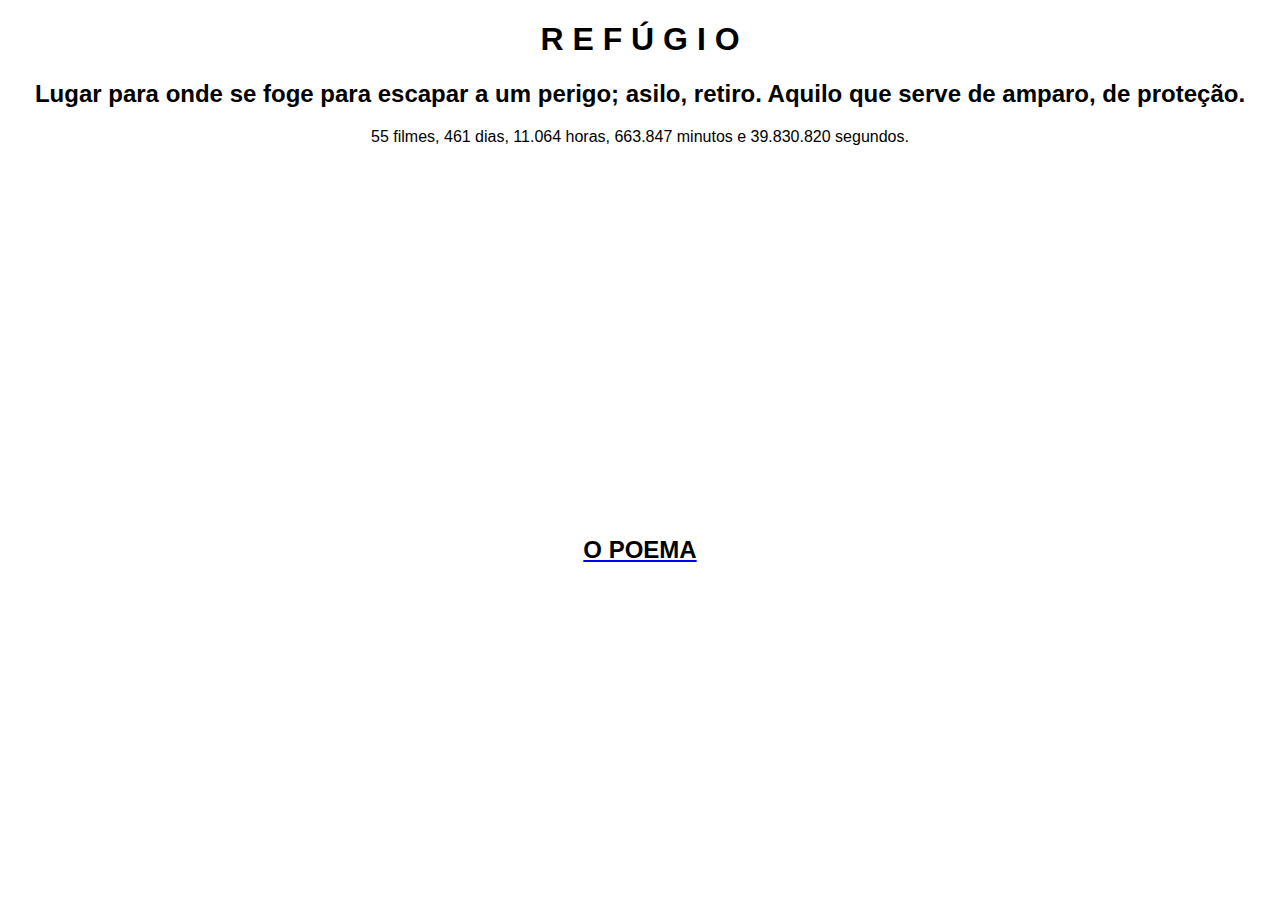
<file: index.html>
<!DOCTYPE html>
<html lang="en">

<head>
    <meta charset="UTF-8">
    <meta http-equiv="X-UA-Compatible" content="IE=edge">
    <meta name="viewport" content="width=device-width, initial-scale=1.0">
    <title>Filmes 2020</title>
</head>
<style>
    body {
        -webkit-animation: colorchange 60s infinite;
        animation: colorchange 60s infinite;
    }

    @-webkit-keyframes colorchange {
        0% {
            background: #DDFCAD;
        }

        25% {
            background: #C8E087;
        }

        50% {
            background: #95A472;
        }

        75% {
            background: #82846D;
        }

        100% {
            background: #646165;
        }
    }

    @keyframes colorchange {
        0% {
            background: #DDFCAD;
        }

        25% {
            background: #C8E087;
        }

        50% {
            background: #95A472;
        }

        75% {
            background: #82846D;
        }

        100% {
            background: #646165;
        }
    }
</style>
<center>
    <h1>
        <font face="Arial" </font>
            R E F Ú G I O
    </h1>
    <h2>Lugar para onde se foge para escapar a um perigo; asilo, retiro.
        Aquilo que serve de amparo, de proteção.</h2>
    <p>55 filmes, 461 dias, 11.064 horas, 663.847 minutos e 39.830.820 segundos.</p>
    <iframe src="https://player.vimeo.com/video/575971346?badge=0&amp;autopause=0&amp;player_id=0&amp;app_id=58479"
        width="640" height="350" frameborder="0" allow="autoplay; fullscreen; picture-in-picture" allowfullscreen
        title="Filmes"></iframe>
    <h2>
        <a href="poema.html">
            <font color=black>O POEMA</font>
        </a>
    </h2>
</center>
</ul>
</body>

</html>
</file>
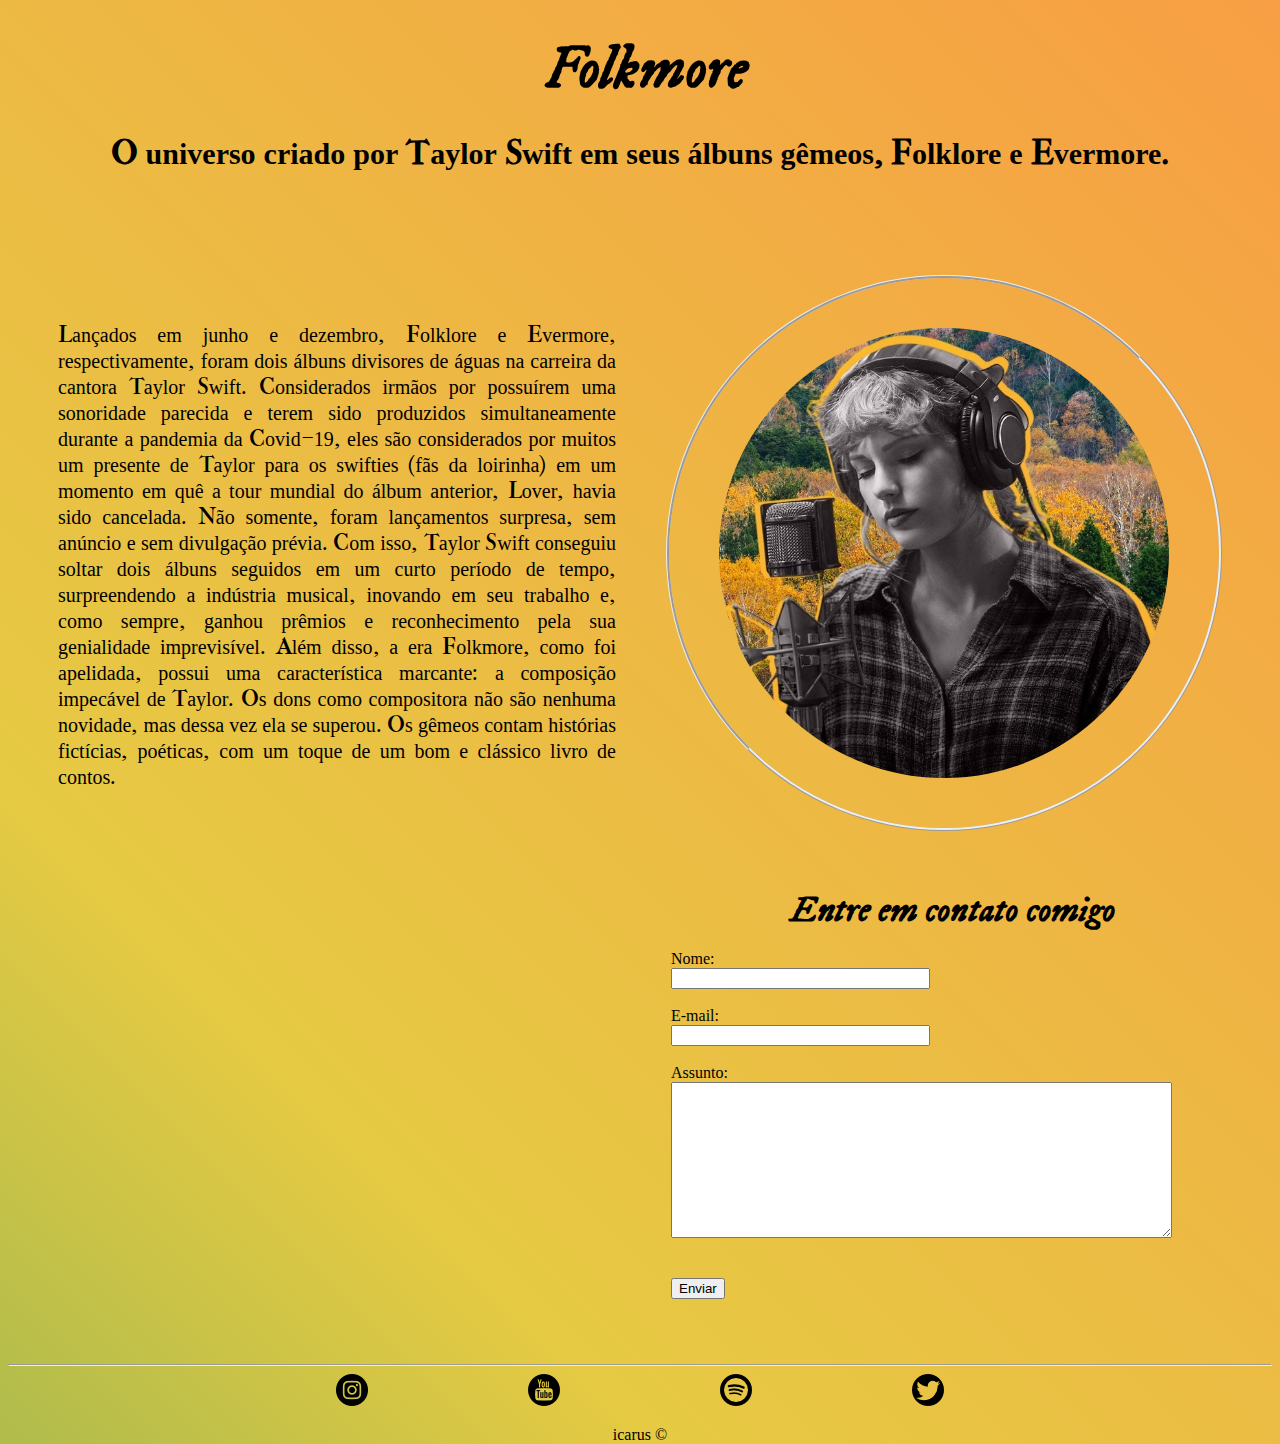
<file: PáginaÚnica/index.html>
<!DOCTYPE html>
<html lang="pt-br">

<head>
    <meta charset="UTF-8">
    <meta http-equiv="X-UA-Compatible" content="IE=edge">
    <meta name="viewport" content="width=device-width, initial-scale=1.0">
    <title>Folkmore</title>
    <link rel="stylesheet" href="assets/css/style.css">
</head>

<body class = "background">

    <h1 class = "margin3 centralizado titulo" id = 'teste'>Folkmore</h1>
    <h2 class = "margin2 centralizado subtitulo">O universo criado por Taylor Swift em seus álbuns gêmeos, Folklore e Evermore.</h2>

    <div class = "container">
        <div class = "p-50 justificado resumo">
            <p1 class> Lançados em junho e dezembro, Folklore e Evermore, respectivamente, foram dois álbuns divisores de
                águas na carreira da cantora Taylor Swift. Considerados irmãos por possuírem uma sonoridade parecida e terem
                sido produzidos simultaneamente durante a pandemia da Covid-19, eles são considerados por muitos um presente de
                Taylor para os swifties (fãs da loirinha) em um momento em quê a tour mundial do álbum anterior, Lover, havia
                sido cancelada. Não somente, foram lançamentos surpresa, sem anúncio e sem divulgação prévia. Com isso, Taylor
                Swift conseguiu soltar dois álbuns seguidos em um curto período de tempo, surpreendendo a indústria musical,
                inovando em seu trabalho e, como sempre, ganhou prêmios e reconhecimento pela sua genialidade imprevisível. Além
                disso, a era Folkmore, como foi apelidada, possui uma característica marcante: a composição impecável de Taylor.
                Os dons como compositora não são nenhuma novidade, mas dessa vez ela se superou. Os gêmeos contam histórias
                fictícias, poéticas, com um toque de um bom e clássico livro de contos.
            </p1>
        </div>
        <div>
            <img class = "br-50 p-50 margin4" src="assets/imagens/taylorswiftedit.jpg" alt="Folkmore">
        </div>
    </div>

    <div><h1 class = "contato">Entre em contato comigo</h1></div>
        <div class = "container2">
            <iframe class = "margin6" src="https://open.spotify.com/embed/playlist/1SUU4GEqbqkhdAI9rHVzG1?theme=0" width="45%" height="380"
            frameBorder="0" allowtransparency="true" allow="encrypted-media"></iframe>
            <form class = "margin5">
                <label for="nome">Nome:</label> <br>
                <input type="text" id="nome" onkeyup='validaNome()'>
                <div id='txtNome'></div>
                <br>
                <label for="email">E-mail:</label> <br>
                <input type="email" id="email" onkeyup='validaEmail()'>
                <div id='txtEmail'></div>
                <br>
                <label for="assunto">Assunto:</label> <br>
                <textarea name="assunto" id="assunto" cols="60" rows="10" onkeyup="validaAssunto()"></textarea>
                <div id='txtAssunto'></div>
                <br>
                <br>
                <button onclick="enviar()" >Enviar</button>
             </form>
            </div>

    <hr>
    <footer>

        <div class = "container">
            <a href= "https://www.instagram.com/taylorswift/?hl=pt-br" target="_blank">
                <img class = "centralizado margin" src = "assets/imagens/instagram.png" alt = "Logo do Instagram">
            </a>
            <a href= "https://www.youtube.com/c/TaylorSwift/featured" target="_blank">
                <img class = "centralizado margin" src = "assets/imagens/youtube.png" alt = "Logo do Youtube">
            </a>
            <a href= "https://open.spotify.com/artist/06HL4z0CvFAxyc27GXpf02?si=UmrZLJftRR2VxvKl_0jzoQ&dl_branch=1" target="_blank">
                <img class = "centralizado margin" src = "assets/imagens/spotify.png" alt = "Logo do Spotify">
            </a>
            <a href= "https://twitter.com/taylorswift13" target="_blank">
                <img class = "centralizado margin" src = "assets/imagens/twitter.png" alt = "Logo do Twitter">
            </a>

        </div>
        <p class = "centralizado">
            icarus &copy;
        </p>
    </footer>

    <script src = "assets/js/script.js" ></script>
</body class = "background">

</html>
</file>
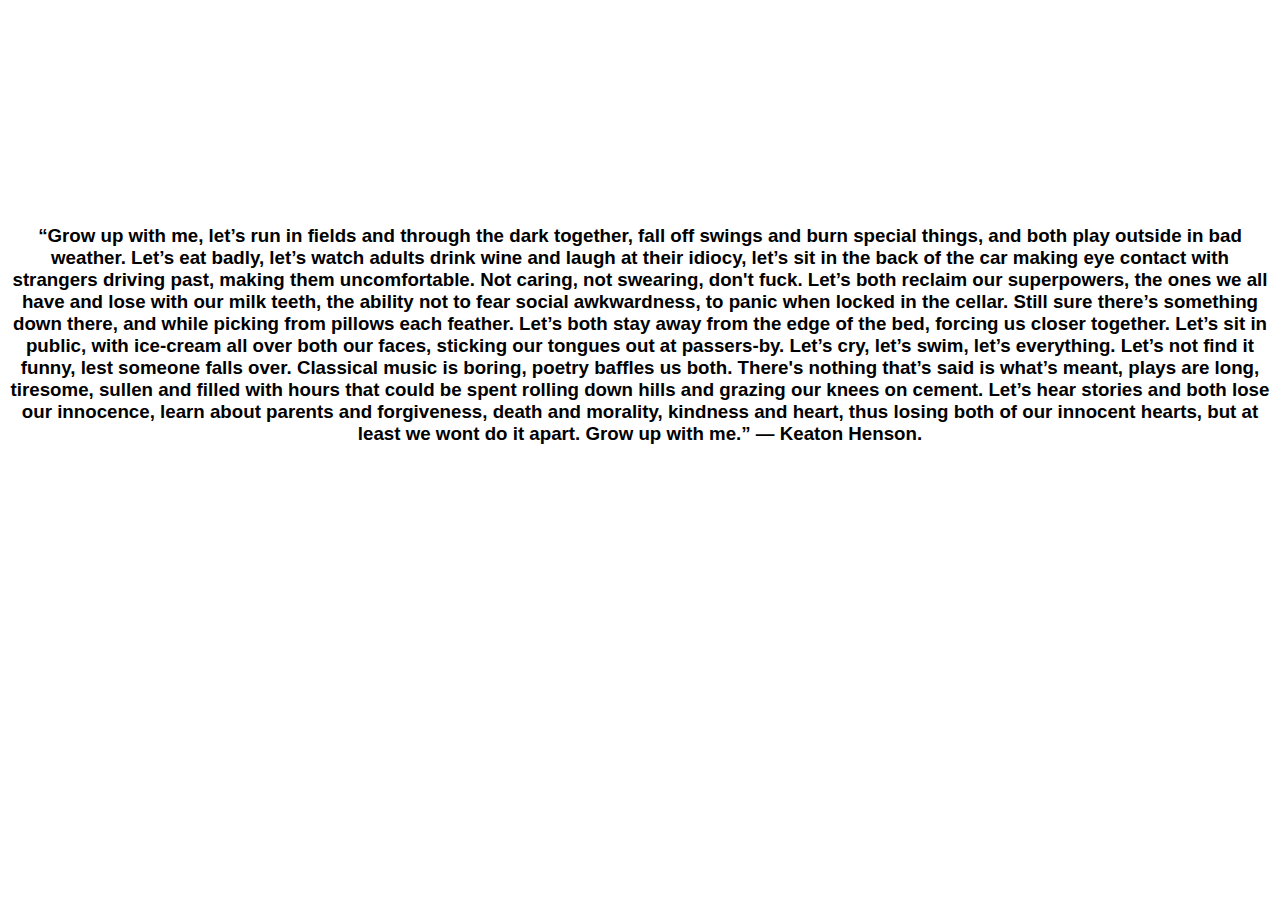
<file: poema.html>
<!DOCTYPE html>
<html lang="en">

<head>
    <meta charset="UTF-8">
    <meta http-equiv="X-UA-Compatible" content="IE=edge">
    <meta name="viewport" content="width=device-width, initial-scale=1.0">
    <title>Grow Up With Me</title>
    <center>
        <br />
        <br />
        <br />
        <br />
        <br />
        <br />
        <br />
        <br />
        <br />
        <br />
        <br />
        <h3>
            <font face="Arial" </font>
                “Grow up with me, let’s run in fields and through the dark together, fall off swings and burn special
                things, and both play outside in bad weather. Let’s eat badly, let’s watch adults drink wine and laugh
                at
                their idiocy, let’s sit in the back of the car making eye contact with strangers driving past, making
                them
                uncomfortable. Not caring, not swearing, don't fuck. Let’s both reclaim our superpowers, the ones we all
                have and lose with our milk teeth, the ability not to fear social awkwardness, to panic when locked in
                the
                cellar. Still sure there’s something down there, and while picking from pillows each feather. Let’s both
                stay away from the edge of the bed, forcing us closer together. Let’s sit in public, with ice-cream all
                over
                both our faces, sticking our tongues out at passers-by. Let’s cry, let’s swim, let’s everything. Let’s
                not
                find it funny, lest someone falls over. Classical music is boring, poetry baffles us both. There's
                nothing
                that’s said is what’s meant, plays are long, tiresome, sullen and filled with hours that could be spent
                rolling down hills and grazing our knees on cement. Let’s hear stories and both lose our innocence,
                learn
                about parents and forgiveness, death and morality, kindness and heart, thus losing both of our innocent
                hearts, but at least we wont do it apart. Grow up with me.”
                — Keaton Henson.
        </h3>
    </center>
    <style>
        body {
            -webkit-animation: colorchange 60s infinite;
            animation: colorchange 60s infinite;
        }
    
        @-webkit-keyframes colorchange {
            0% {
                background: #A6D49F;
            }
    
            25% {
                background: #9CB380;
            }
    
            50% {
                background: #522A27;
            }
    
            75% {
                background: #C73E1D;
            }
    
            100% {
                background: #C59849;
            }
        }
    
        @keyframes colorchange {
            0% {
                background: #A6D49F;
            }
    
            25% {
                background: #9CB380;
            }
    
            50% {
                background: #522A27;
            }
    
            75% {
                background: #C73E1D;
            }
    
            100% {
                background: #C59849;
            }
        }
    </style>
</head>

<body>

</body>

</html>
</file>
<file: PáginaÚnica/assets/css/style.css>
/*
Página de Home (Index.html).
*/

@font-face {
    font-family: Feplit2;
    src: url('fontes/FePIit2.ttf');
}

@font-face {
    font-family: FeTLrm2;
    src: url('fontes/FeTLrm2.ttf');
}

.titulo {
    font-family: Feplit2;
    font-size: 50px;
}

.subtitulo {
 font-family: FeTLrm2;
 font-size: 30px;
}

.resumo {
    font-family: FeTLrm2;
    font-size: 20px;
}

.centralizado {
    text-align: center;
}

.container {
display: flex;
flex-flow: row;
justify-content: center;
align-items: center;
}

.p-50 {
    padding: 50px;
}

.p-30 {
    padding: 30px;
}

.br-50 {
    border-radius: 50%;
    width: 450px;
    height: 450px;
    border-style: ridge;
}

.container2 {
display: flex;
flex-flow: row;
justify-content:space-between;
align-items:center;
margin-bottom: 50px;
}

.margin {
    margin-inline: 80px;
}

.margin2 {
    margin-bottom: 100px;
}

.margin3 {
    margin-bottom: 0px;
}

.margin4 {
    margin-right: 50px;
}

.margin5 {
    margin-right: 100px;
}

.margin6 {
    margin-left: 50px;
}

.justificado {
    text-align: justify;
}

.contato {
    text-align:end;
    margin-right: 160px;
    margin-top: 50px;
    margin-bottom: 0px;
    font-family: Feplit2;
    font-size: 30px;

}
.background {
    height: 110vh;

    background: linear-gradient(45deg, #269961, #e6ca43, #fa9944, #d96459);
    background-size: 300% 300%;
    animation: colors 15s ease infinite;
  }

  @keyframes colors {
    0% {
      background-position: 0% 50%;
    }
    50% {
      background-position: 100% 50%;
    }
    100% {
      background-position: 0% 50%;
    }
  }

  @media (max-width: 600px) {
    .text {
      font-size: 1.5rem;
      padding: 1rem 2rem;
    }
  }
</file>
